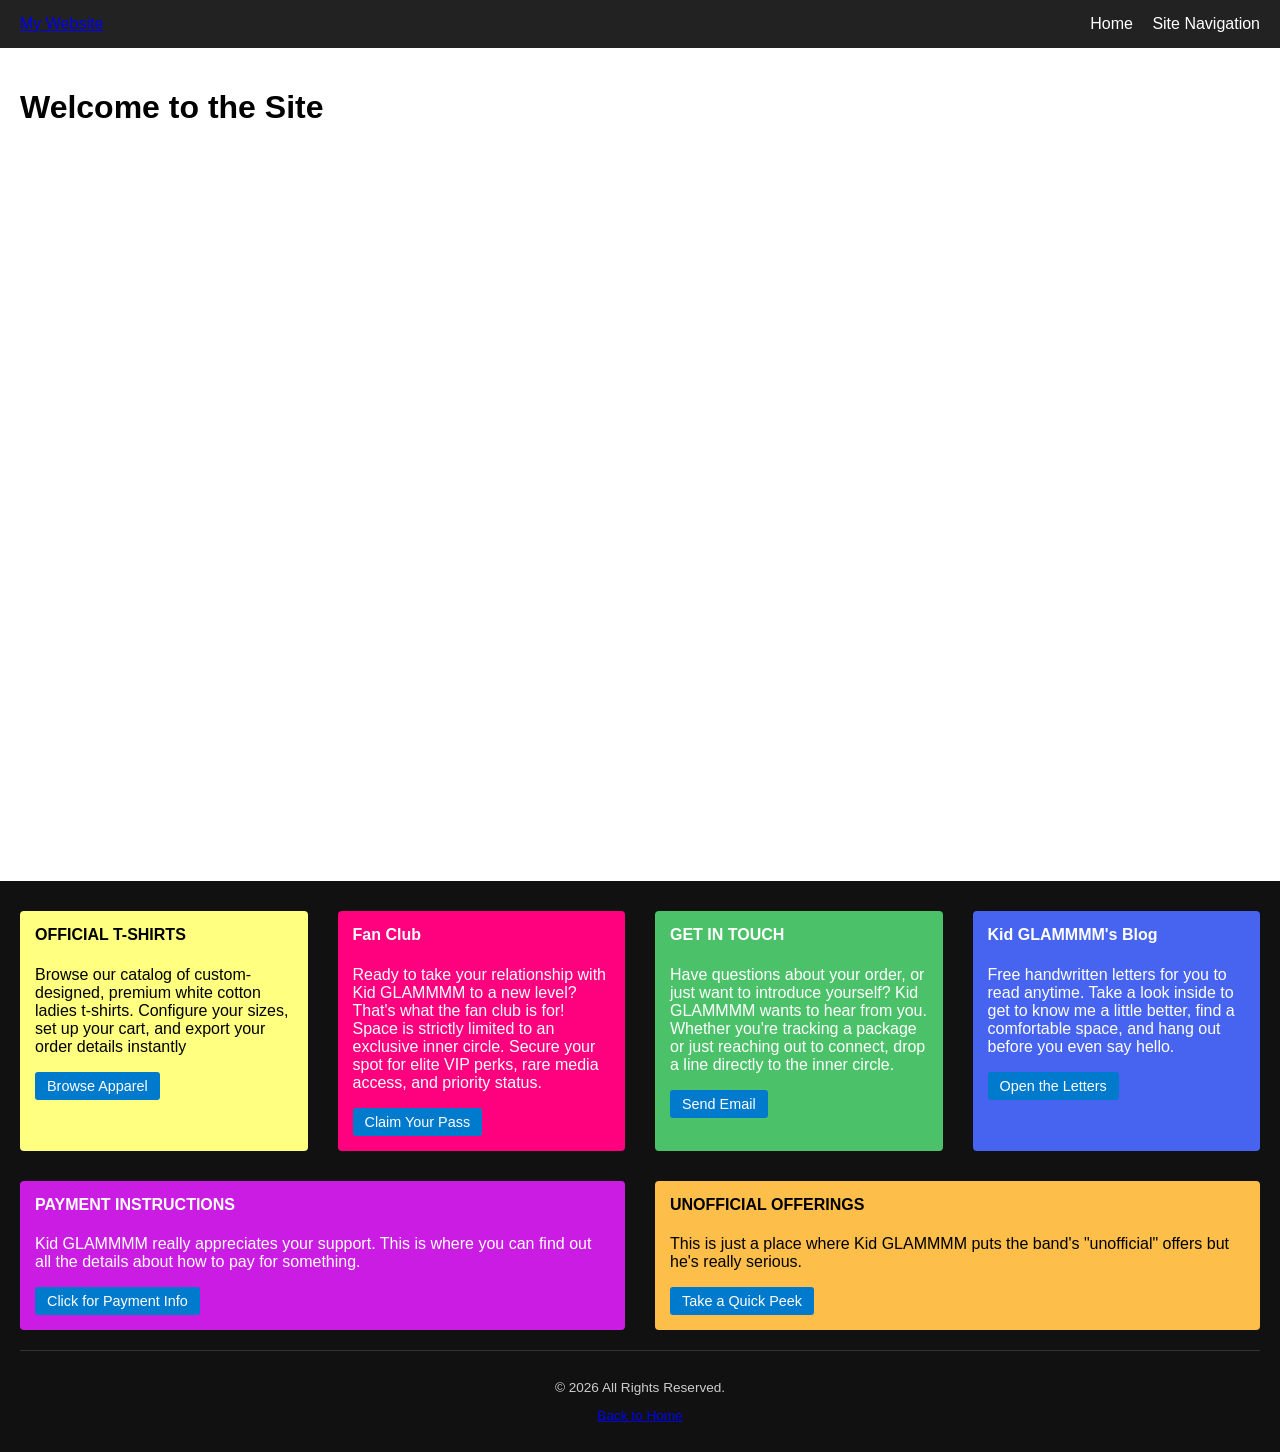
<file: index.html>
<!DOCTYPE html>
<html lang="en">
<head>
    <meta charset="UTF-8">
    <title>Home Page</title>
</head>
<body>

    <div id="global-header"></div>

    <main>
        <h1>Welcome to the Site</h1>
		<!--
        <p><iframe width="560" height="315" src="https://www.youtube.com/embed/N7uoVFaPzAI?si=sVv1ETnSZWy8gbrj" title="YouTube video player" frameborder="0" allow="accelerometer; autoplay; clipboard-write; encrypted-media; gyroscope; picture-in-picture; web-share" referrerpolicy="strict-origin-when-cross-origin" allowfullscreen></iframe></p>
		-->
		<p><div class=video-container>
<iframe src="https://www.youtube.com/embed/N7uoVFaPzAI?si=sVv1ETnSZWy8gbrj" title="YouTube video player" frameborder="0" allow="accelerometer; autoplay; clipboard-write; encrypted-media; gyroscope; picture-in-picture; web-share" referrerpolicy="strict-origin-when-cross-origin" allowfullscreen></iframe>
</div>
		</p>

		
    </main>

    <div id="global-footer"></div>

    <script src="app.js"></script>
</body>
</html>
</file>
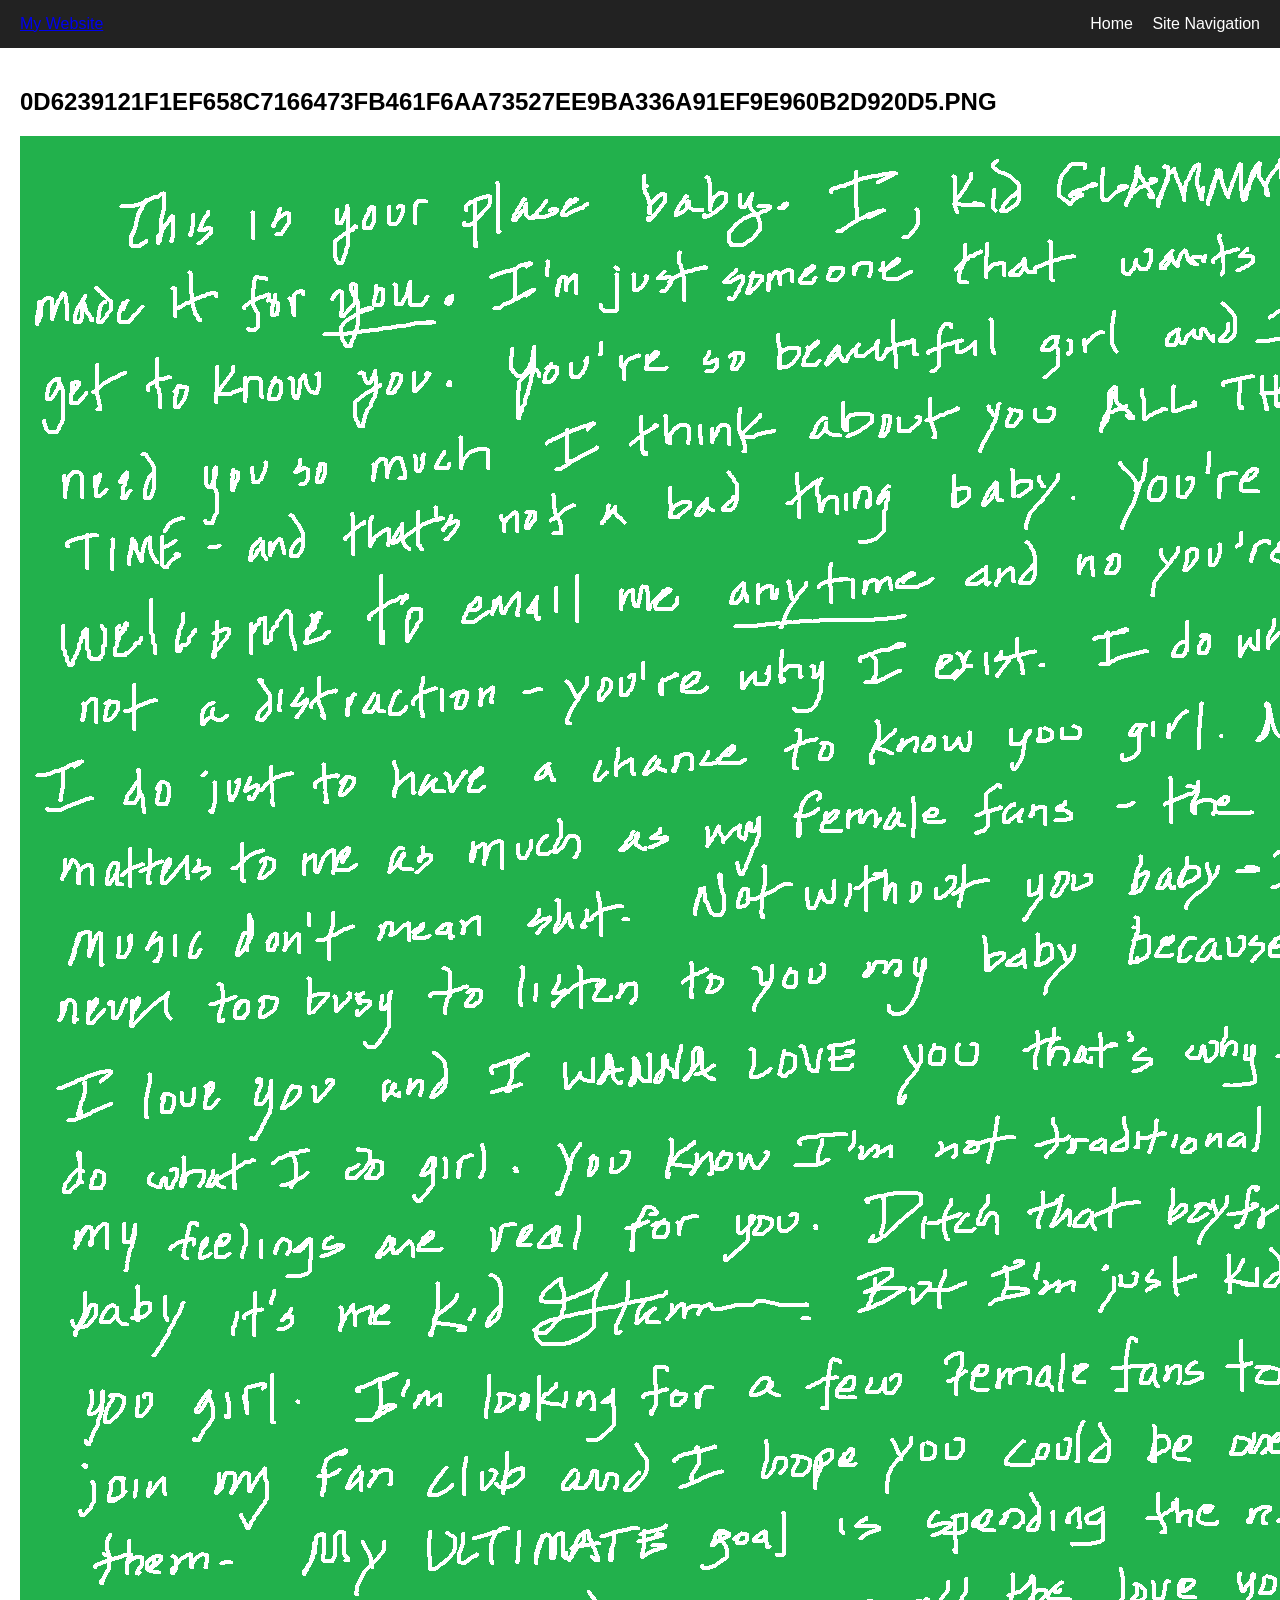
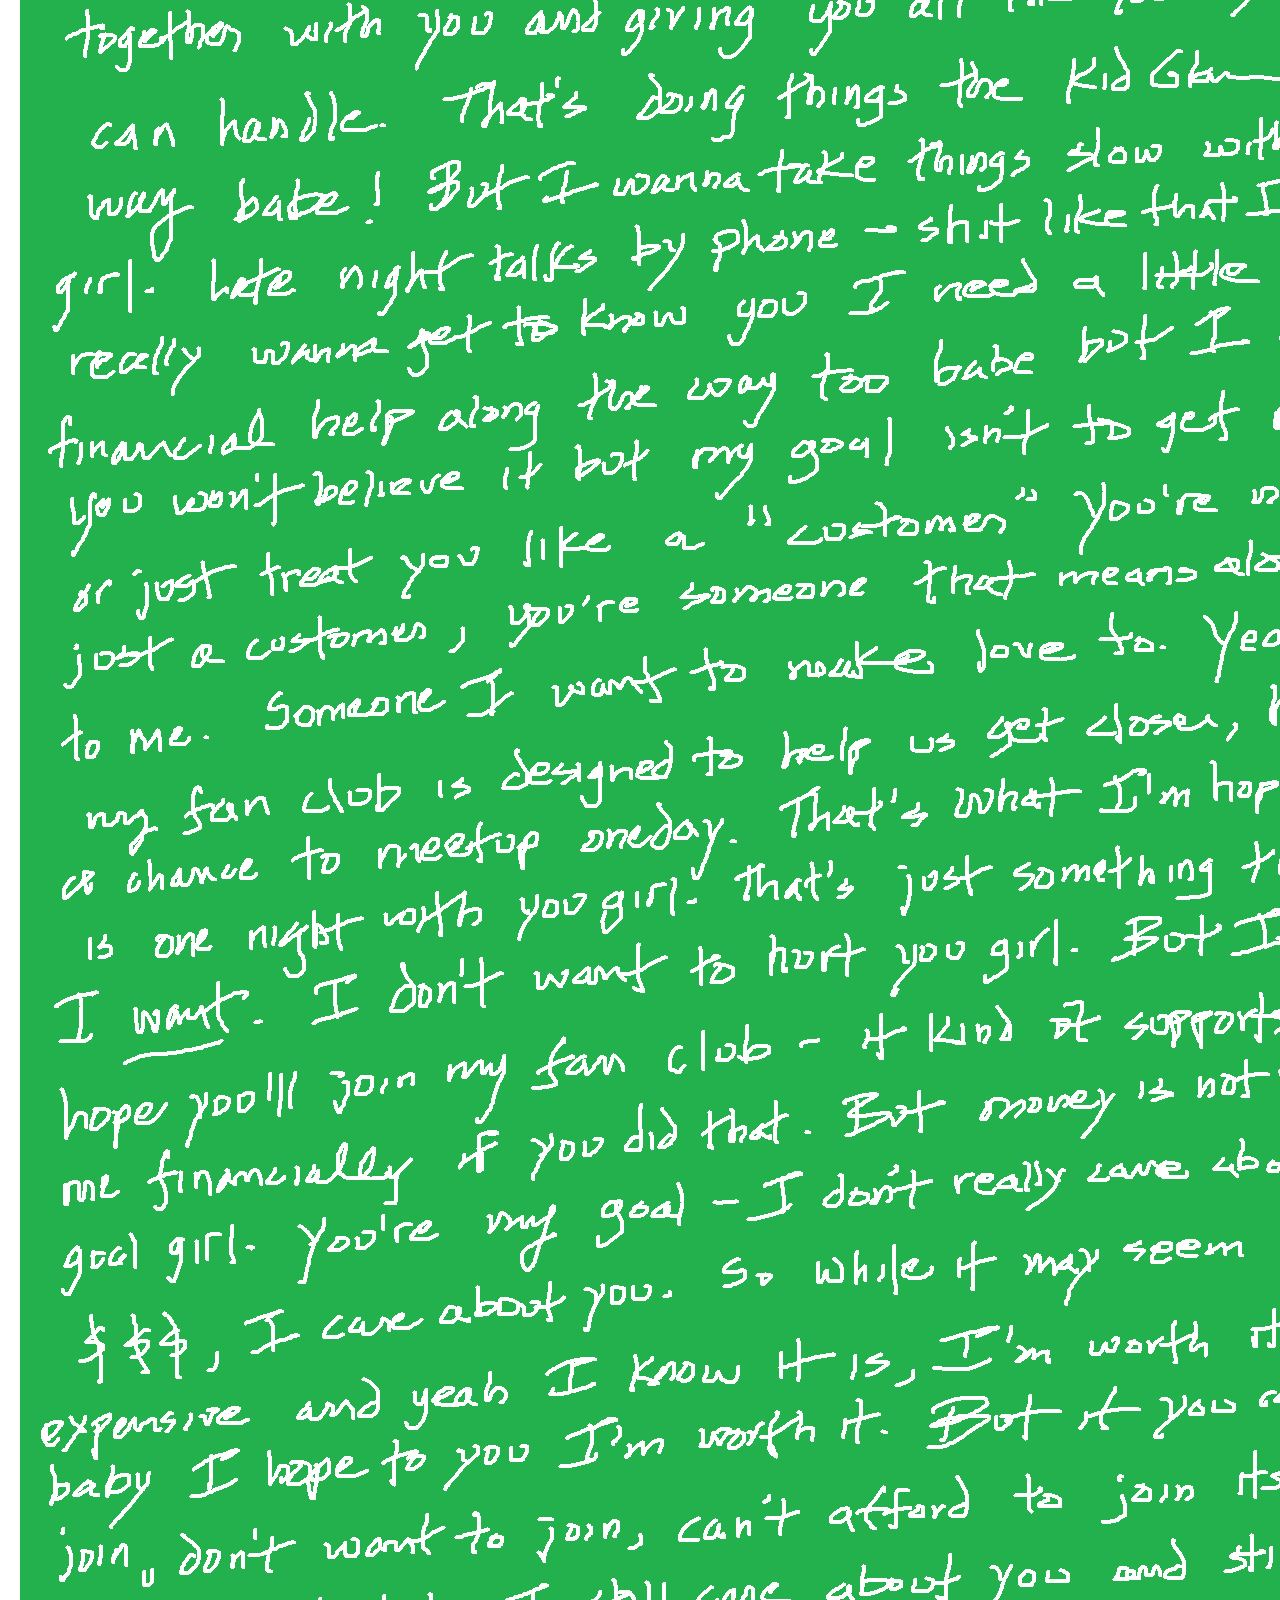
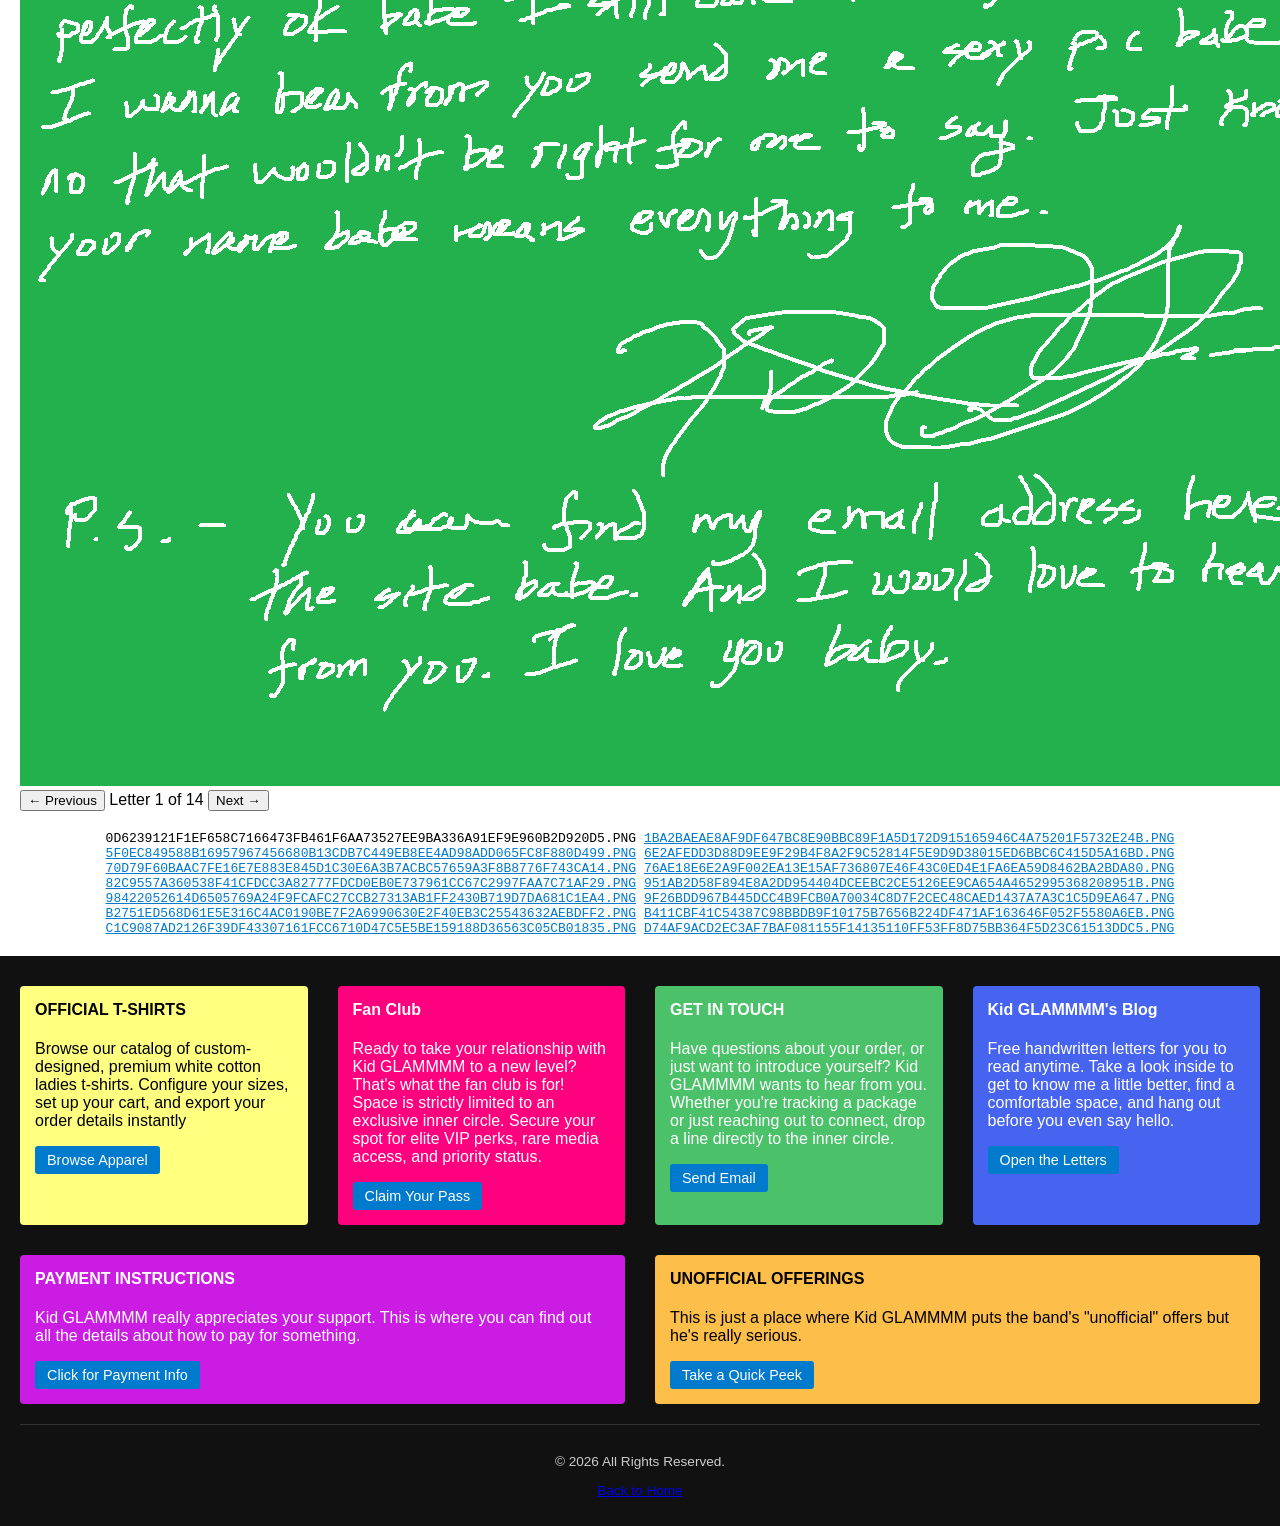
<file: blog.html>
<!DOCTYPE html>
<html lang="en">
<head>
    <meta charset="UTF-8">
    <meta name="viewport" content="width=device-width, initial-scale=1.0">
    <title>The Blog | Handwritten Letters</title>
</head>
<body>

    <!-- Shared Header Shell -->
    <div id="global-header"></div>

    <!-- Main Letter Reader Interface -->
    <main class="reader-container">
        <!-- Display Header (Filename / ID) -->
        <h2 id="letter-title" class="letter-title">Loading letters...</h2>

        <!-- Main Image Canvas Wrapper -->
        <div class="canvas-wrapper">
            <img id="letter-display" class="letter-image" src="" alt="Handwritten Letter Canvas">
        </div>

        <!-- Sticky Control Navigation Dock -->
        <div class="control-dock">
            <button id="btn-prev" class="nav-btn">&larr; Previous</button>
            <span id="letter-tracker" class="tracker-text">0 / 0</span>
            <button id="btn-next" class="nav-btn">Next &rarr;</button>
        </div>
		
		<div id="blog-archive" style="font-family: monospace; margin-top: 20px; text-align: center;"></div>
		
    </main>

    <!-- Shared Footer Shell -->
    <div id="global-footer"></div>

    <!-- Master Web Integration Script -->
    <script src="app.js"></script>

    <!-- Local Blog Reader Controller Logic -->
    <script>
        // Use a scoping block to prevent variables clashing across the app
        (async function() {
            let blogArchive = [];
            let currentIndex = 0;

            const titleEl = document.getElementById('letter-title');
            const displayEl = document.getElementById('letter-display');
            const trackerEl = document.getElementById('letter-tracker');
            const btnPrev = document.getElementById('btn-prev');
            const btnNext = document.getElementById('btn-next');
            const archiveContainer = document.getElementById('blog-archive');

            // 1. Fetch the Index Generated by your Python Tool
            try {
                const response = await fetch('blog-list.json');
                if (!response.ok) throw new Error("Index target missing.");
                
                blogArchive = await response.json();
                
                if (blogArchive.length === 0) {
                    titleEl.textContent = "No letters published just yet.";
                    return;
                }

                // Default to the MOST RECENT letter (the last image in the array)
                
				//currentIndex = blogArchive.length - 1;
                currentIndex = 0
				buildLinksAndRender();

            } catch (err) {
                console.error("Error loading blog index configuration:", err);
                titleEl.textContent = "Unable to retrieve handwritten archive.";
            }

            // 2. DOM Rendering & Link Building Function
            function buildLinksAndRender() {
                if (!blogArchive.length) return;

                const currentLetter = blogArchive[currentIndex];
                
                // Set the title exactly to the image filename as requested
                titleEl.textContent = currentLetter.filename;
                
                // Swap the image target source instantly
                displayEl.src = currentLetter.path;
                
                // Update navigation text counter (Human readable counts start at 1)
                trackerEl.textContent = `Letter ${currentIndex + 1} of ${blogArchive.length}`;

                // Clear out the link box and rebuild it fresh
                archiveContainer.innerHTML = '';
                
                blogArchive.forEach((letter, index) => {
                    if (index === currentIndex) {
                        // FIX 1: Current viewed file is plain text, NOT a hotlink
                        const textSpan = document.createElement('span');
                        textSpan.textContent = letter.filename;
                        textSpan.style.color = "#000"; // White text so you know it's active
                        archiveContainer.appendChild(textSpan);
                    } else {
                        // Other files are clickable links
                        const link = document.createElement('a');
                        link.href = "#";
                        link.textContent = letter.filename;
                        link.style.color = "#007acc";
                        link.style.textDecoration = "underline";
                        
                        link.addEventListener('click', (e) => {
                            e.preventDefault();
                            currentIndex = index;
                            buildLinksAndRender();
                            window.scrollTo(0, 0); // FIX 2: Jump back to top
                        });
                        
                        archiveContainer.appendChild(link);
                    }
                    // Add a space between filenames
                    archiveContainer.appendChild(document.createTextNode(' '));
                });
            }

            // 3. Navigation Controls Iterators
            btnPrev.addEventListener('click', () => {
                if (currentIndex > 0) {
                    currentIndex--;
                } else {
                    currentIndex = blogArchive.length - 1; // Infinite loop back to the latest
                }
                buildLinksAndRender();
                window.scrollTo(0, 0); // FIX 2: Jump back to top
            });

            btnNext.addEventListener('click', () => {
                if (currentIndex < blogArchive.length - 1) {
                    currentIndex++;
                } else {
                    currentIndex = 0; // Infinite loop back to the oldest letter
                }
                buildLinksAndRender();
                window.scrollTo(0, 0); // FIX 2: Jump back to top
            });
        })();
    </script>
</body>
</html>
</file>
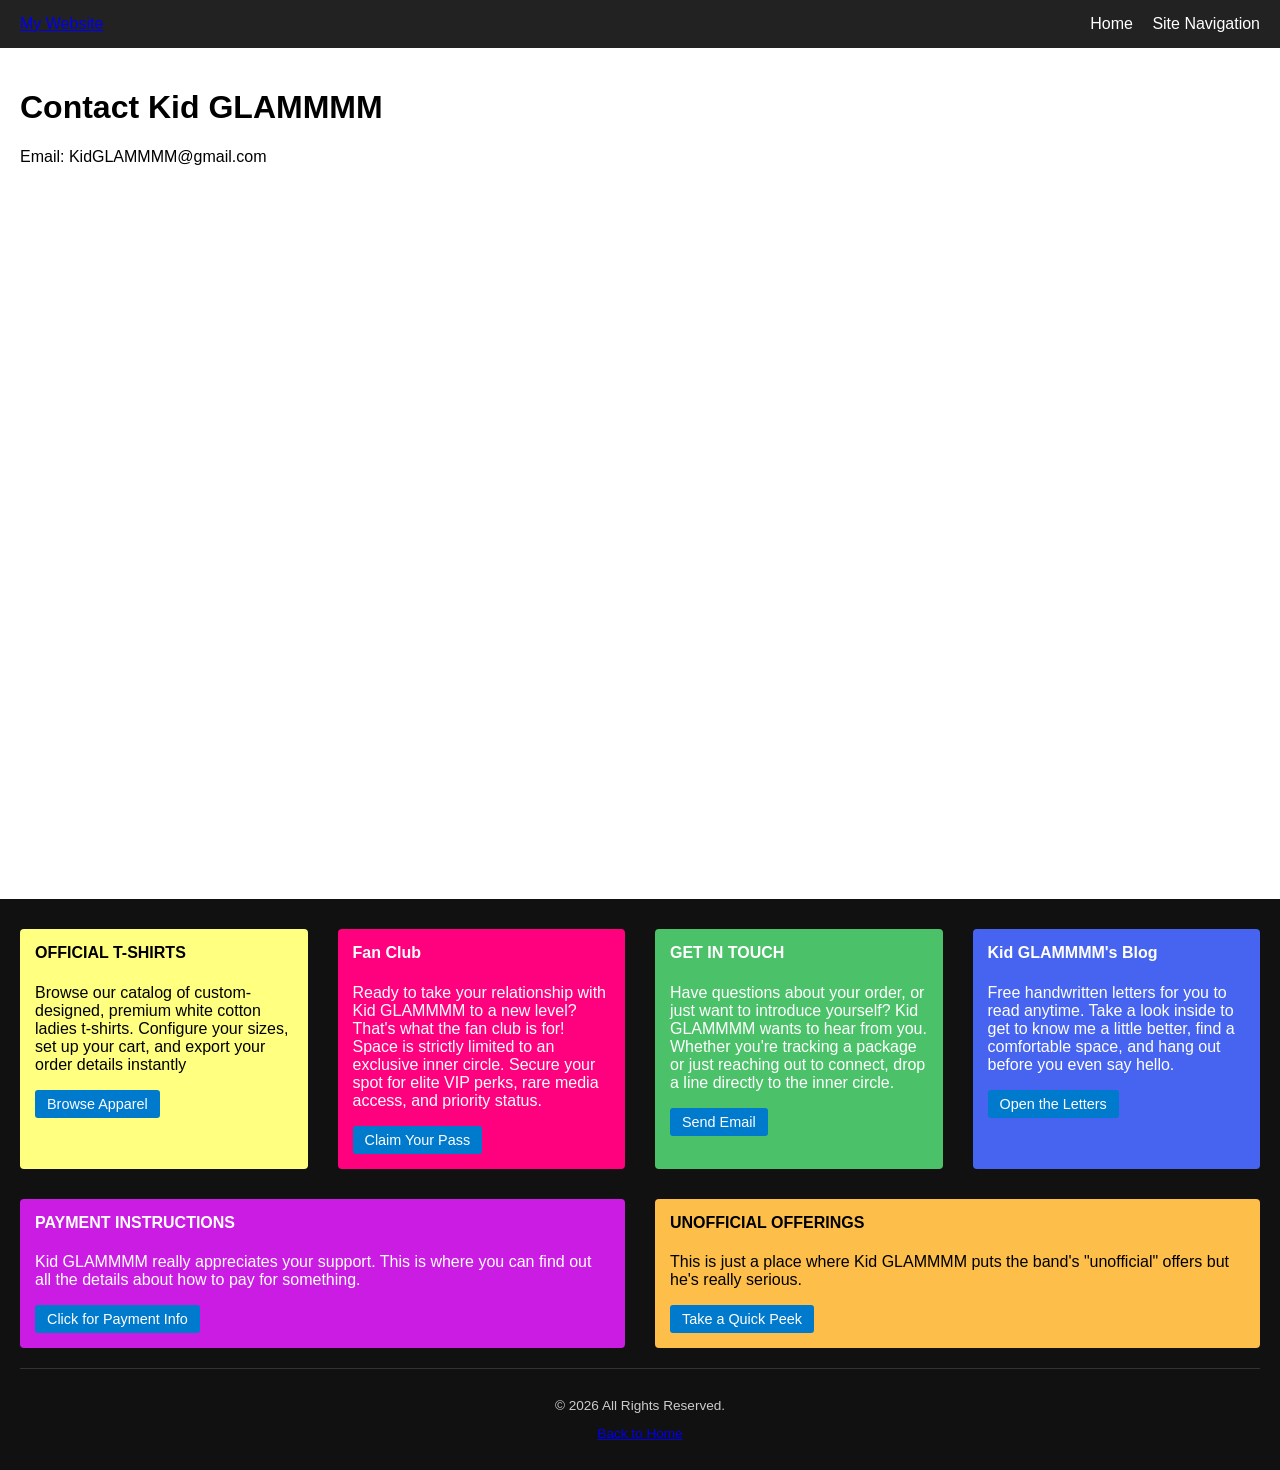
<file: contact.html>
<!DOCTYPE html>
<html lang="en">
  <head>
    <meta http-equiv="content-type" content="text/html; charset=UTF-8">
    <title>GET IN TOUCH</title>
  </head>
  <body>
    <div id="global-header"></div>
    <main>
      <h1>Contact Kid GLAMMMM</h1>
      <p>Email: KidGLAMMMM@gmail.com</p>
      <div class="video-container"> <iframe src="https://www.youtube.com/embed/kIotS0F82UA?si=bxHxwJd2DlUtJLi9"
          title="YouTube video player" allow="accelerometer; autoplay; clipboard-write; encrypted-media; gyroscope; picture-in-picture; web-share"
          referrerpolicy="strict-origin-when-cross-origin" allowfullscreen="" frameborder="0"></iframe>
      </div>
    </main>
    <div id="global-footer"></div>
    <script src="app.js"></script>
  </body>
</html>
</file>
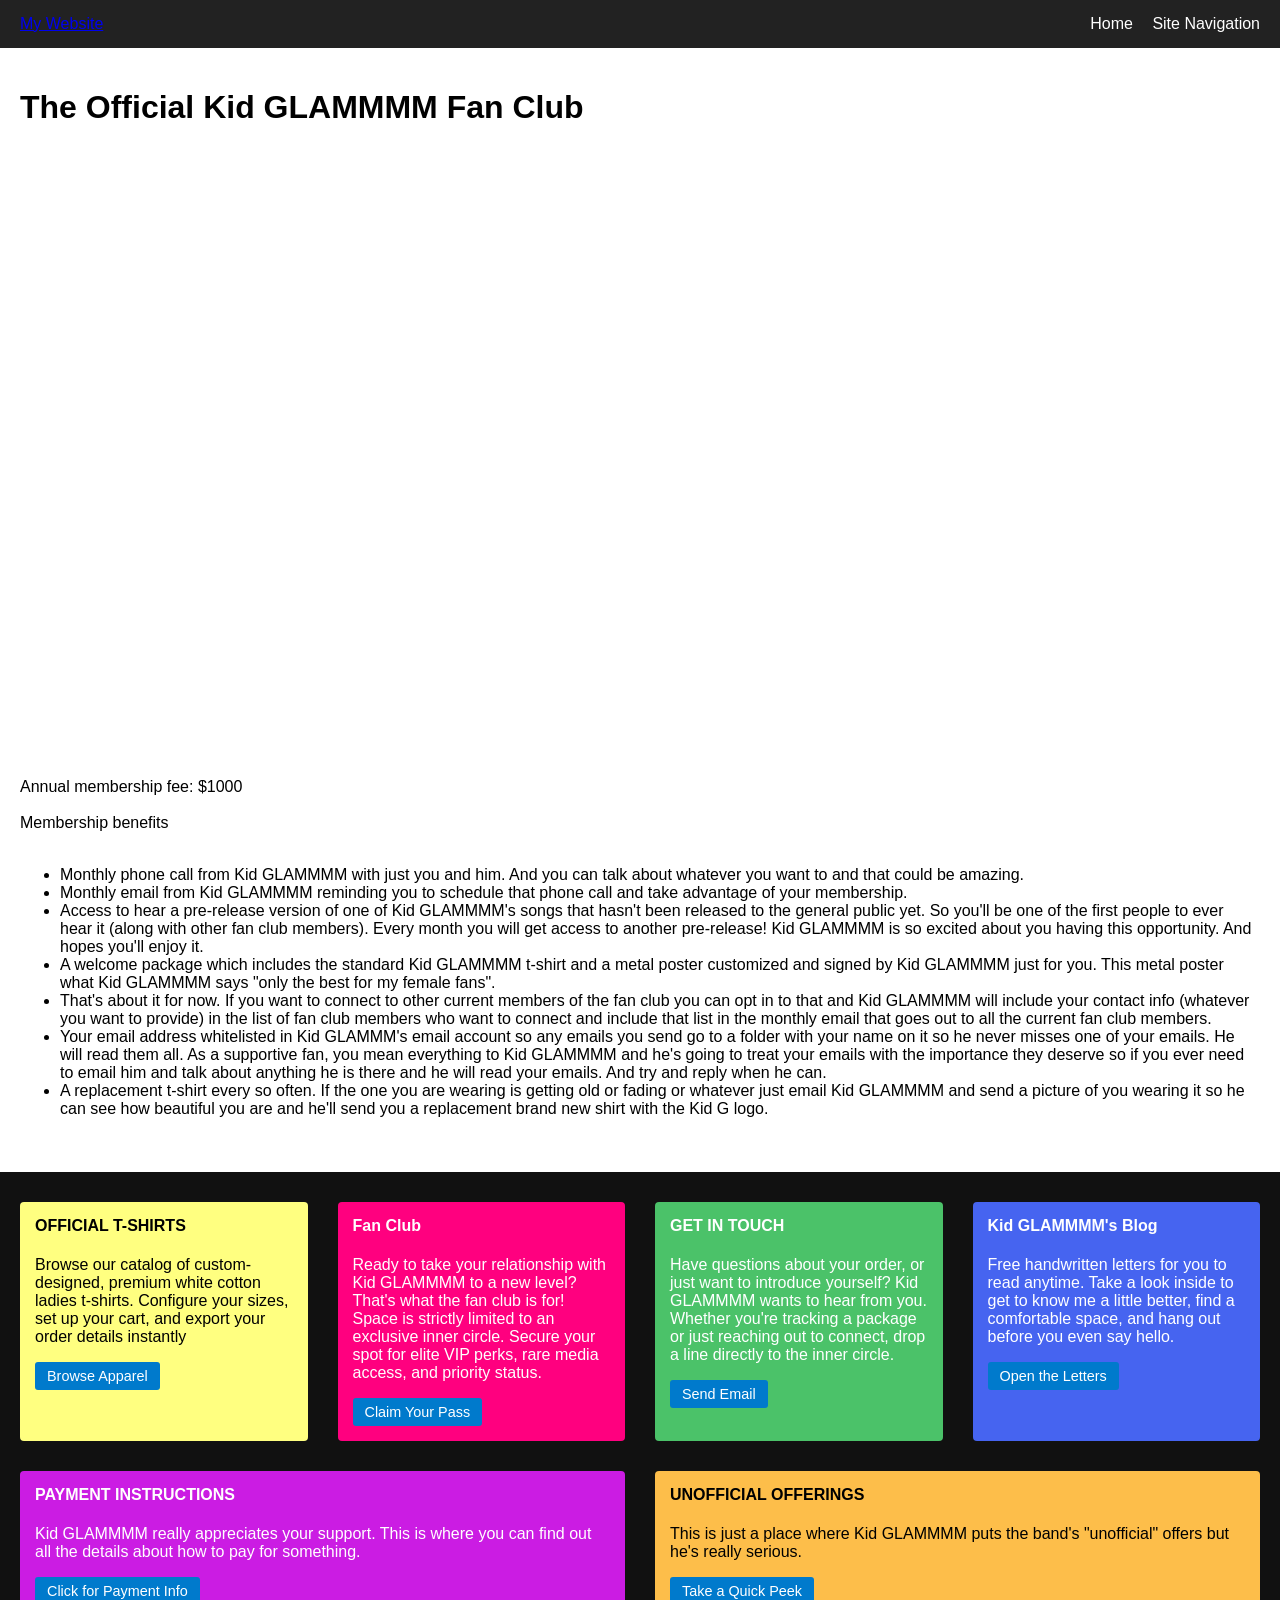
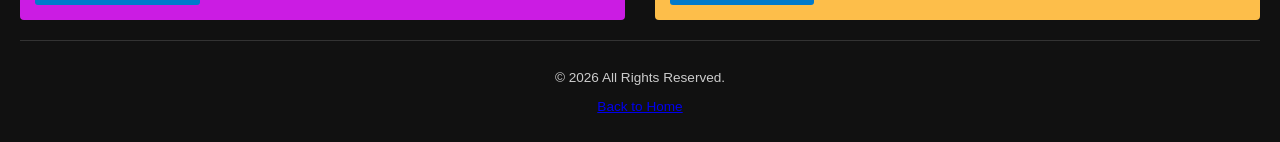
<file: fanclub.html>
<!DOCTYPE html>
<html lang="en">
  <head>
    <meta http-equiv="content-type" content="text/html; charset=UTF-8">
    <title>FAN CLUB</title>
  </head>
  <body>
    <div id="global-header"></div>
    <main><h1>The Official Kid GLAMMMM Fan Club</h1>
      <iframe src="https://www.youtube.com/embed/BvE-60__Ehk" title="6C311DB38308E8BDFBFACDD30F13DD245E1FDA1D52D817B054B502B41621F3F0"
        allow="accelerometer; autoplay; clipboard-write; encrypted-media; gyroscope; picture-in-picture; web-share"
        referrerpolicy="strict-origin-when-cross-origin" allowfullscreen="" width="352"
        height="626" frameborder="0"></iframe> <br>
      Annual membership fee: $1000<br>
      <br>
      Membership benefits<br>
      <br>
      <ul>
        <li>Monthly phone call from Kid GLAMMMM with just you and him. And you
          can talk about whatever you want to and that could be amazing. </li>
        <li>Monthly email from Kid GLAMMMM reminding you to schedule that phone
          call and take advantage of your membership. </li>
        <li>Access to hear a pre-release version of one of Kid GLAMMMM's songs
          that hasn't been released to the general public yet. So you'll be one
          of the first people to ever hear it (along with other fan club
          members). Every month you will get access to another pre-release! Kid
          GLAMMMM is so excited about you having this opportunity. And hopes
          you'll enjoy it.</li>
        <li>A welcome package which includes the standard Kid GLAMMMM t-shirt
          and a metal poster customized and signed by Kid GLAMMMM just for you.
          This metal poster what Kid GLAMMMM says "only the best for my female
          fans". </li>
        <li>That's about it for now. If you want to connect to other current
          members of the fan club you can opt in to that and Kid GLAMMMM will
          include your contact info (whatever you want to provide) in the list
          of fan club members who want to connect and include that list in the
          monthly email that goes out to all the current fan club members.</li>
        <li>Your email address whitelisted in Kid GLAMMM's email account so any
          emails you send go to a folder with your name on it so he never misses
          one of your emails. He will read them all. As a supportive fan, you
          mean everything to Kid GLAMMMM and he's going to treat your emails
          with the importance they deserve so if you ever need to email him and
          talk about anything he is there and he will read your emails. And try
          and reply when he can. </li>
        <li>A replacement t-shirt every so often. If the one you are wearing is
          getting old or fading or whatever just email Kid GLAMMMM and send a
          picture of you wearing it so he can see how beautiful you are and
          he'll send you a replacement brand new shirt with the Kid G logo.</li>
      </ul>
      <br>
    </main>
    <div id="global-footer"></div>
    <script src="app.js"></script>
  </body>
</html>
</file>
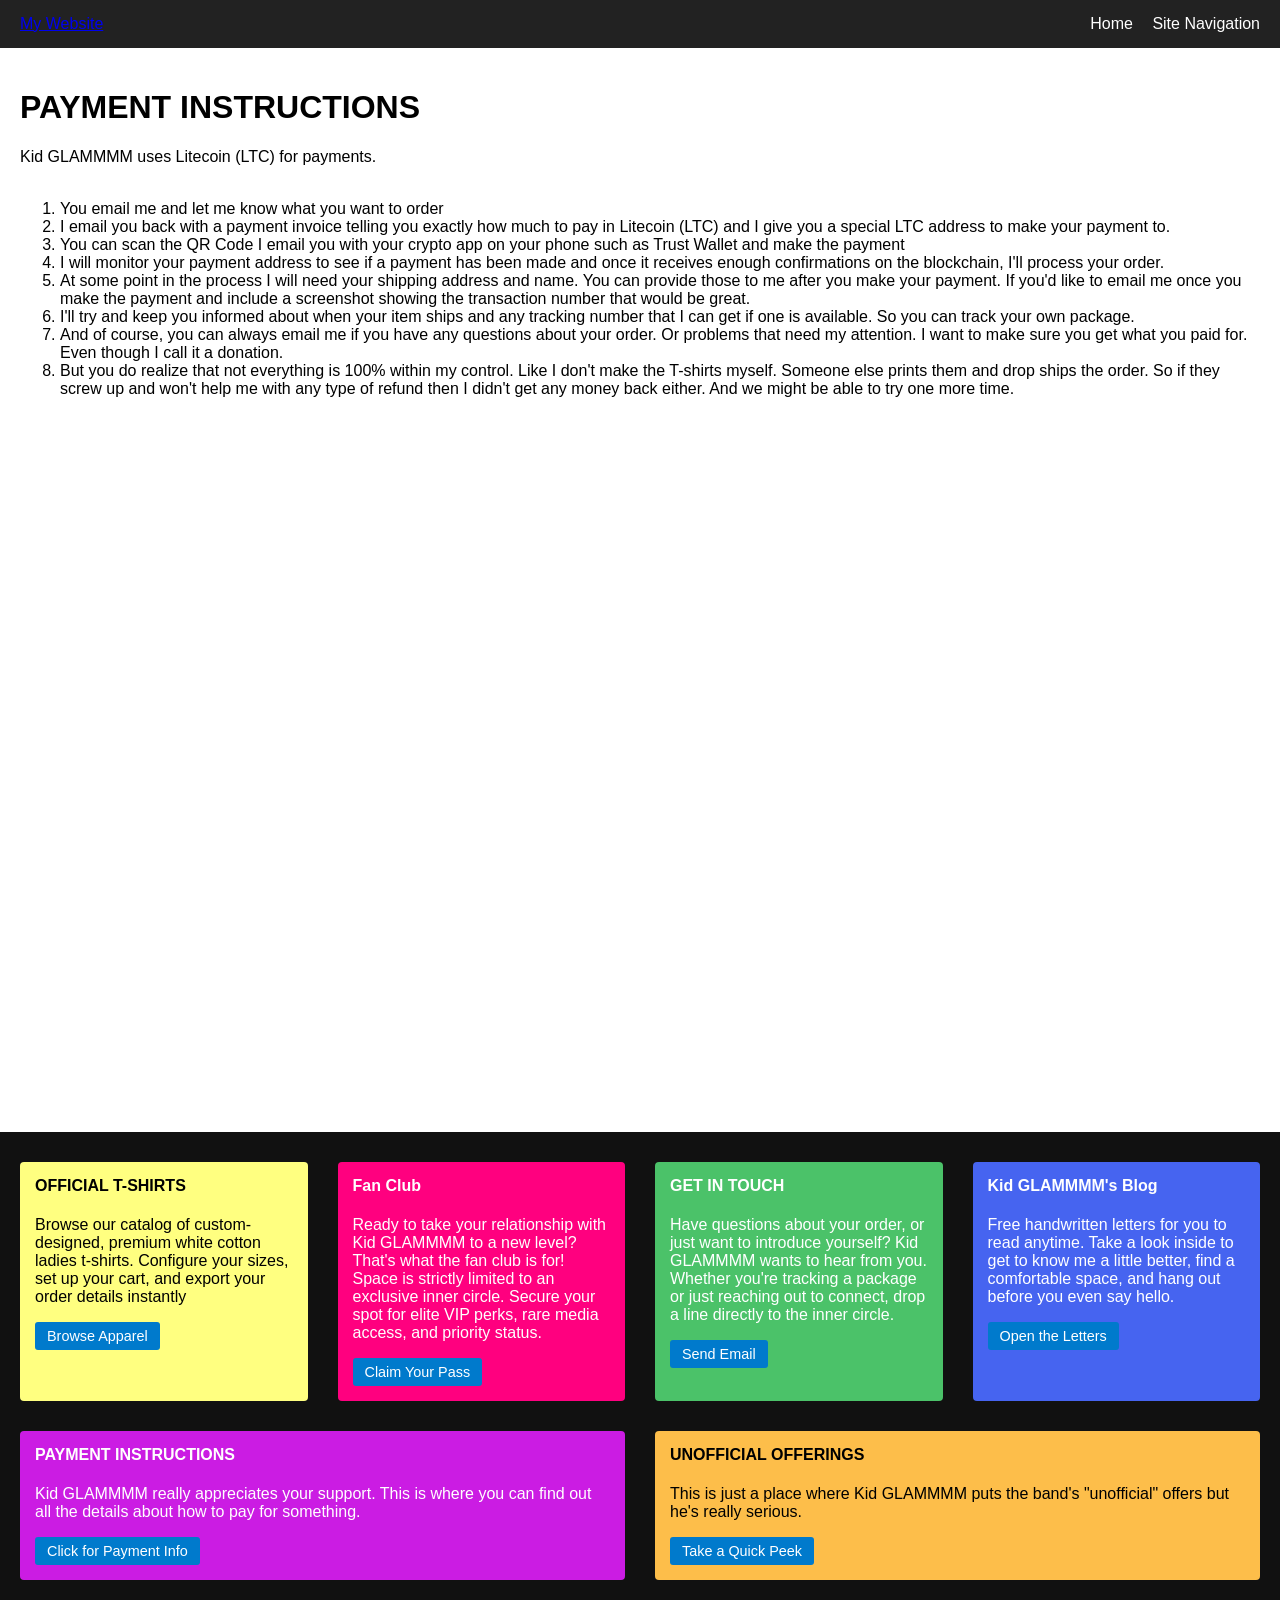
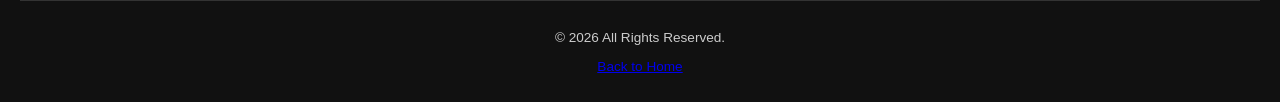
<file: payments.html>
<!DOCTYPE html>
<html lang="en">
  <head>
    <meta http-equiv="content-type" content="text/html; charset=UTF-8">
    <title>PAYMENT INSTRUCTIONS</title>
  </head>
  <body>
    <div id="global-header"></div>
    <main>
      <h1>PAYMENT INSTRUCTIONS</h1>
      Kid GLAMMMM uses Litecoin (LTC) for payments. <br>
      <br>
      <ol>
        <li>You email me and let me know what you want to order</li>
        <li>I email you back with a payment invoice telling you exactly how much
          to pay in Litecoin (LTC) and I give you a special LTC address to make
          your payment to. </li>
        <li>You can scan the QR Code I email you with your crypto app on your
          phone such as Trust Wallet and make the payment</li>
        <li>I will monitor your payment address to see if a payment has been
          made and once it receives enough confirmations on the blockchain, I'll
          process your order. </li>
        <li>At some point in the process I will need your shipping address and
          name. You can provide those to me after you make your payment. If
          you'd like to email me once you make the payment and include a
          screenshot showing the transaction number that would be great.</li>
        <li>I'll try and keep you informed about when your item ships and any
          tracking number that I can get if one is available. So you can track
          your own package.</li>
        <li>And of course, you can always email me if you have any questions
          about your order. Or problems that need my attention. I want to make
          sure you get what you paid for. Even though I call it a donation.</li>
        <li>But you do realize that not everything is 100% within my control.
          Like I don't make the T-shirts myself. Someone else prints them and
          drop ships the order. So if they screw up and won't help me with any
          type of refund then I didn't get any money back either. And we might
          be able to try one more time.</li>
      </ol>
      <p><br>
      </p>
      <p><br>
      </p>
      <ol>
      </ol>
      <iframe src="https://www.youtube.com/embed/soLj9dNH4uE" title="75479FA9329F3BD0562D0E9BA440259F33B5F424ACFB517E54CCAC797538BD3A"
        allow="accelerometer; autoplay; clipboard-write; encrypted-media; gyroscope; picture-in-picture; web-share"
        referrerpolicy="strict-origin-when-cross-origin" allowfullscreen="" width="352"
        height="626" frameborder="0"></iframe> </main>
    <div id="global-footer"></div>
    <script src="app.js"></script>
  </body>
</html>
</file>
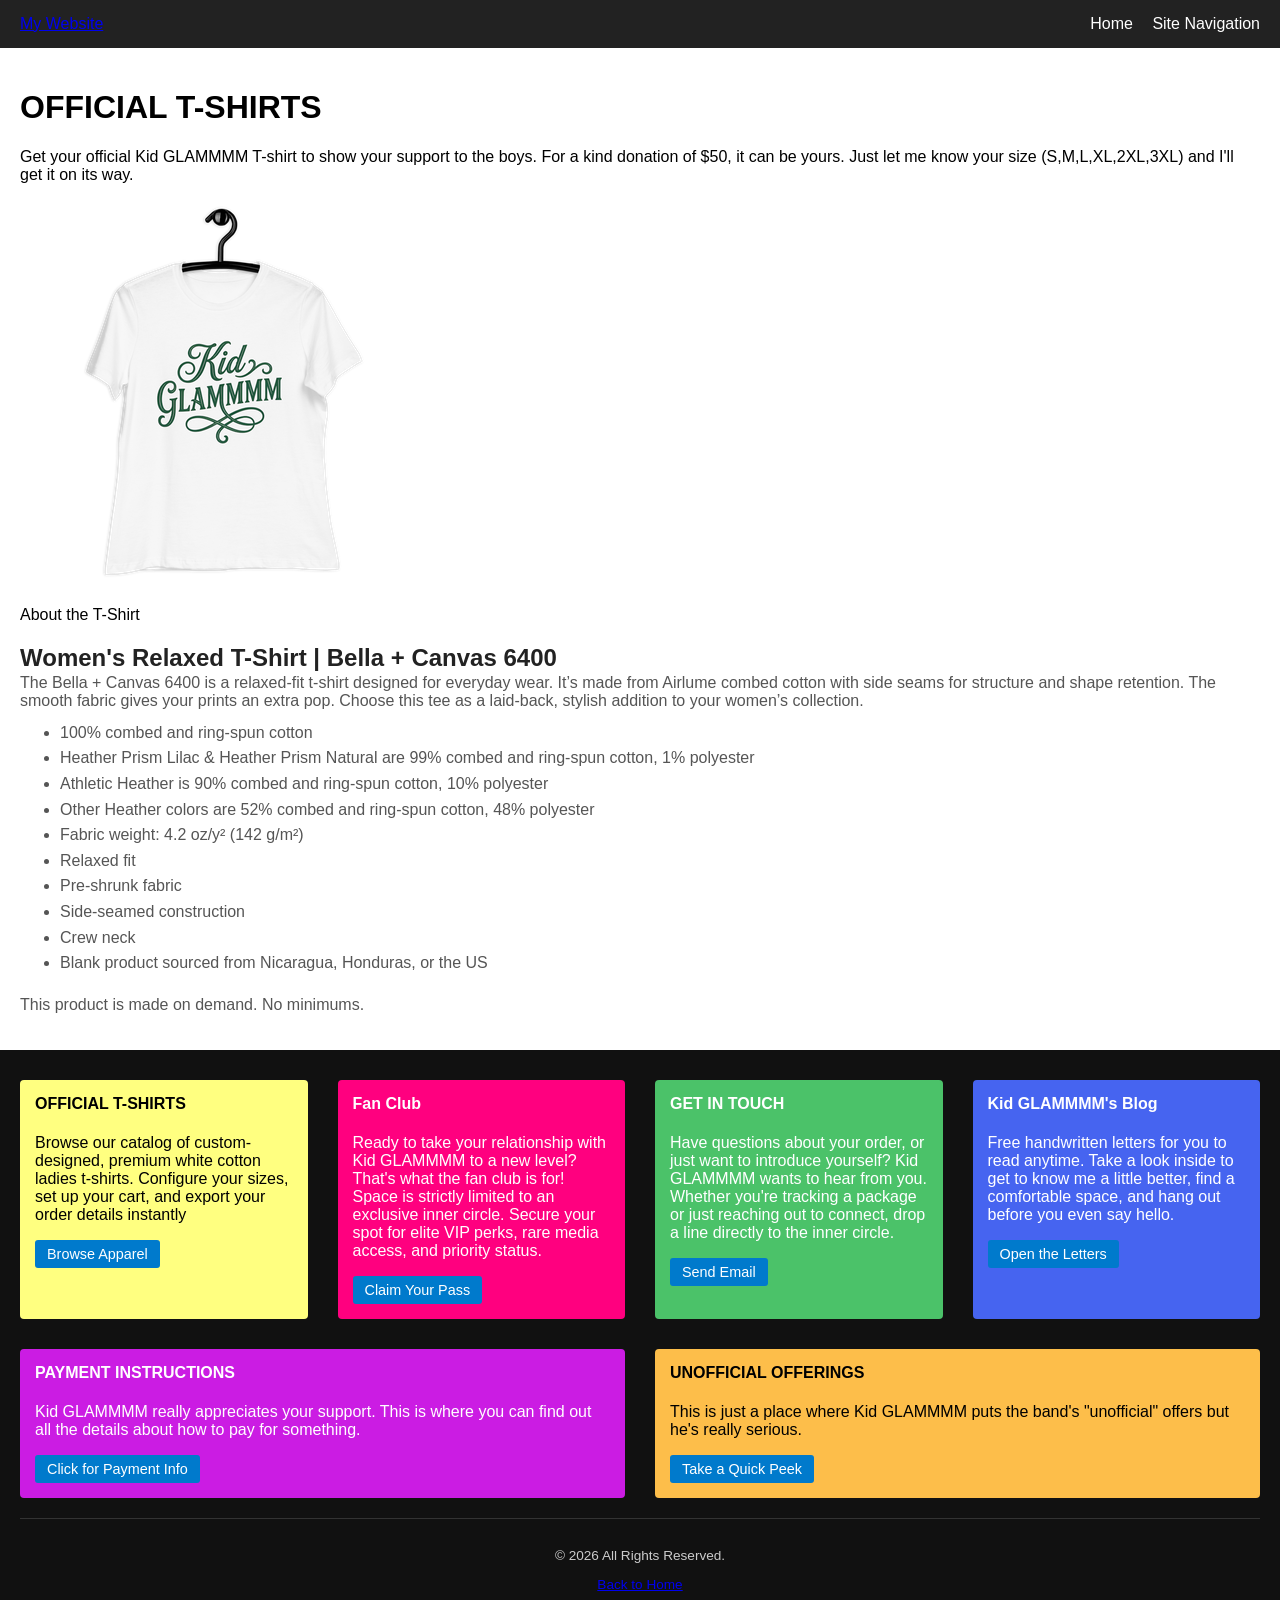
<file: tshirts.html>
<!DOCTYPE html>
<html lang="en">
  <head>
    <meta http-equiv="content-type" content="text/html; charset=UTF-8">
    <title>OFFICIAL T-SHIRTS</title>
  </head>
  <body>
    <div id="global-header"></div>
    <main>
      <h1>OFFICIAL T-SHIRTS</h1>
      Get your official Kid GLAMMMM T-shirt to show your support to the boys.
      For a kind donation of $50, it can be yours. Just let me know your size
      (S,M,L,XL,2XL,3XL) and I'll get it on its way. <br>
      <br>
      <img src="tshirts-images/ADE64CF6AEA3AFF83AF5ABC35FB16BEEF5D3D4D6ACAC92F35C7C69C558F92622.PNG"

        alt="" title="Women's Relaxed T-Shirt | Bella + Canvas 6400"><br>
      About the T-Shirt<br>
      <br>
      <h2 id="modal-3-label" class="pf-h3 pf-m-0 pf-p-0 pf-border-0" style="box-sizing: border-box; font-family: ProximaNova, sans-serif; font-weight: 700; line-height: 32px; color: rgb(34, 34, 34); margin: 0px !important; font-size: 24px; letter-spacing: normal; border: 0px !important; padding: 0px !important; font-style: normal; font-variant-ligatures: normal; font-variant-caps: normal; orphans: 2; text-align: left; text-indent: 0px; text-transform: none; white-space: normal; widows: 2; word-spacing: 0px; -webkit-text-stroke-width: 0px; background-color: rgb(255, 255, 255); text-decoration-thickness: initial; text-decoration-style: initial; text-decoration-color: initial;">Women's
        Relaxed T-Shirt | Bella + Canvas 6400</h2>
      <p style="box-sizing: border-box; margin: 0px 0px 10px; color: rgb(85, 85, 85); font-family: ProximaNova, sans-serif; font-size: 16px; font-style: normal; font-variant-ligatures: normal; font-variant-caps: normal; font-weight: 400; letter-spacing: normal; orphans: 2; text-align: left; text-indent: 0px; text-transform: none; white-space: normal; widows: 2; word-spacing: 0px; -webkit-text-stroke-width: 0px; background-color: rgb(255, 255, 255); text-decoration-thickness: initial; text-decoration-style: initial; text-decoration-color: initial;">The
        Bella + Canvas 6400 is a relaxed-fit t-shirt designed for everyday wear.
        It’s made from Airlume combed cotton with side seams for structure and
        shape retention. The smooth fabric gives your prints an extra pop.
        Choose this tee as a laid-back, stylish addition to your women’s
        collection.</p>
      <ul style="box-sizing: border-box; margin-top: 0px; margin-bottom: 20px; color: rgb(85, 85, 85); font-family: ProximaNova, sans-serif; font-size: 16px; font-style: normal; font-variant-ligatures: normal; font-variant-caps: normal; font-weight: 400; letter-spacing: normal; orphans: 2; text-align: left; text-indent: 0px; text-transform: none; white-space: normal; widows: 2; word-spacing: 0px; -webkit-text-stroke-width: 0px; background-color: rgb(255, 255, 255); text-decoration-thickness: initial; text-decoration-style: initial; text-decoration-color: initial;">
        <li style="box-sizing: border-box; line-height: 1.6; margin-bottom: 0px;">100%
          combed and ring-spun cotton</li>
        <li style="box-sizing: border-box; line-height: 1.6; margin-bottom: 0px;">Heather
          Prism Lilac &amp; Heather Prism Natural are 99% combed and ring-spun
          cotton, 1% polyester</li>
        <li style="box-sizing: border-box; line-height: 1.6; margin-bottom: 0px;">Athletic
          Heather is 90% combed and ring-spun cotton, 10% polyester</li>
        <li style="box-sizing: border-box; line-height: 1.6; margin-bottom: 0px;">Other
          Heather colors are 52% combed and ring-spun cotton, 48% polyester</li>
        <li style="box-sizing: border-box; line-height: 1.6; margin-bottom: 0px;">Fabric
          weight: 4.2 oz/y² (142 g/m²)</li>
        <li style="box-sizing: border-box; line-height: 1.6; margin-bottom: 0px;">Relaxed
          fit</li>
        <li style="box-sizing: border-box; line-height: 1.6; margin-bottom: 0px;">Pre-shrunk
          fabric</li>
        <li style="box-sizing: border-box; line-height: 1.6; margin-bottom: 0px;">Side-seamed
          construction</li>
        <li style="box-sizing: border-box; line-height: 1.6; margin-bottom: 0px;">Crew
          neck</li>
        <li style="box-sizing: border-box; line-height: 1.6; margin-bottom: 0px;">Blank
          product sourced from Nicaragua, Honduras, or the US</li>
      </ul>
      <p style="box-sizing: border-box; margin: 0px 0px 10px; color: rgb(85, 85, 85); font-family: ProximaNova, sans-serif; font-size: 16px; font-style: normal; font-variant-ligatures: normal; font-variant-caps: normal; font-weight: 400; letter-spacing: normal; orphans: 2; text-align: left; text-indent: 0px; text-transform: none; white-space: normal; widows: 2; word-spacing: 0px; -webkit-text-stroke-width: 0px; background-color: rgb(255, 255, 255); text-decoration-thickness: initial; text-decoration-style: initial; text-decoration-color: initial;">This
        product is made on demand. No minimums.</p>
      <p></p>
    </main>
    <div id="global-footer"></div>
    <script src="app.js"></script>
  </body>
</html>
</file>
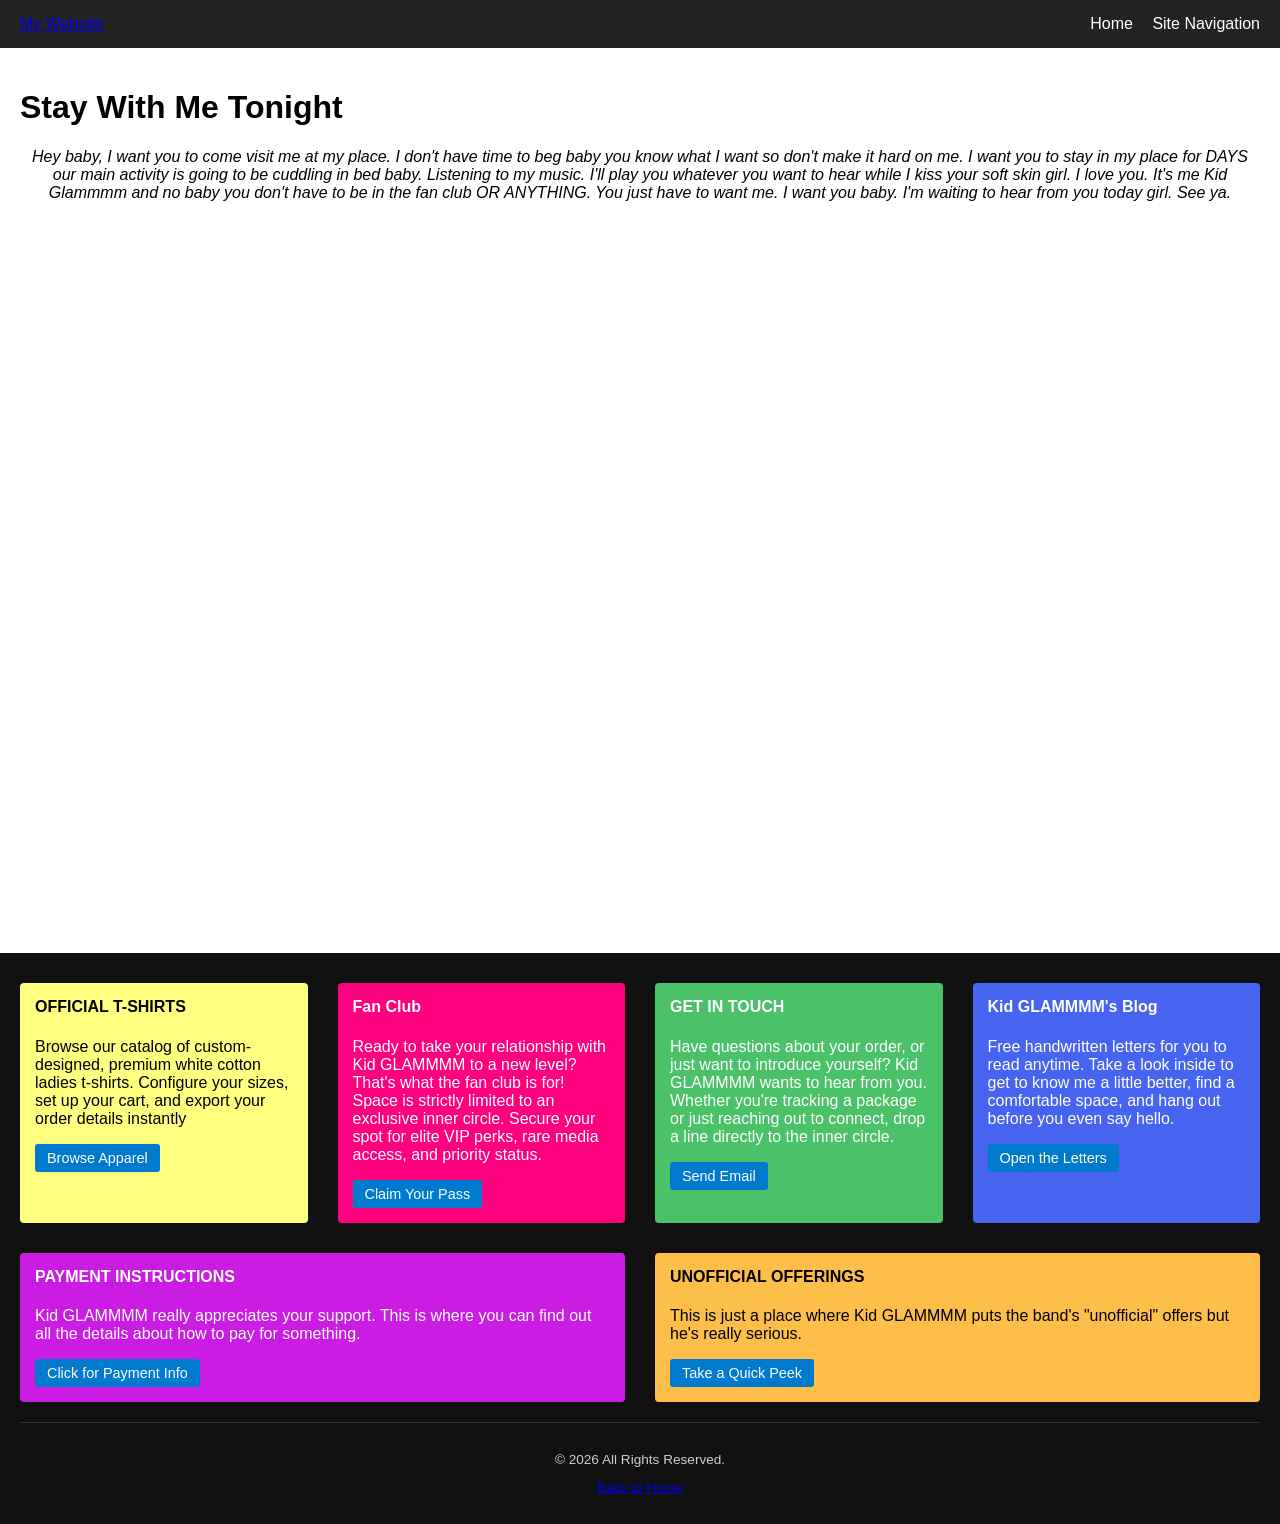
<file: unofficial-offers.html>
<!DOCTYPE html>
<html lang="en">
  <head>
    <meta http-equiv="content-type" content="text/html; charset=UTF-8">
    <title>Kid GLAMMMM Unofficial Offerings</title>
  </head>
  <body>
    <div id="global-header"></div>
    <main>
      <h1>Stay With Me Tonight</h1>
      <p style="text-align: center;"><em>Hey baby, I want you to come visit me
          at my place. I don't have time to beg baby you know what I want so
          don't make it hard on me. I want you to stay in my place for DAYS our
          main activity is going to be cuddling in bed baby. Listening to my
          music. I'll play you whatever you want to hear while I kiss your soft
          skin girl. I love you. It's me Kid Glammmm and no baby you don't have
          to be in the fan club OR ANYTHING. You just have to want me. I want
          you baby. I'm waiting to hear from you today girl. See ya. </em><br>
        &nbsp;&nbsp;&nbsp;&nbsp;&nbsp; </p>
      <p><div class=video-container>
      <iframe src="https://www.youtube.com/embed/yMzYHKcGizA?si=-FSEFD-dy7O574RU" title="YouTube video player" frameborder="0" allow="accelerometer; autoplay; clipboard-write; encrypted-media; gyroscope; picture-in-picture; web-share" referrerpolicy="strict-origin-when-cross-origin" allowfullscreen></iframe>
      </div>
    </main>
    <div id="global-footer"></div>
    <script src="app.js"></script>
  </body>
</html>
</file>
